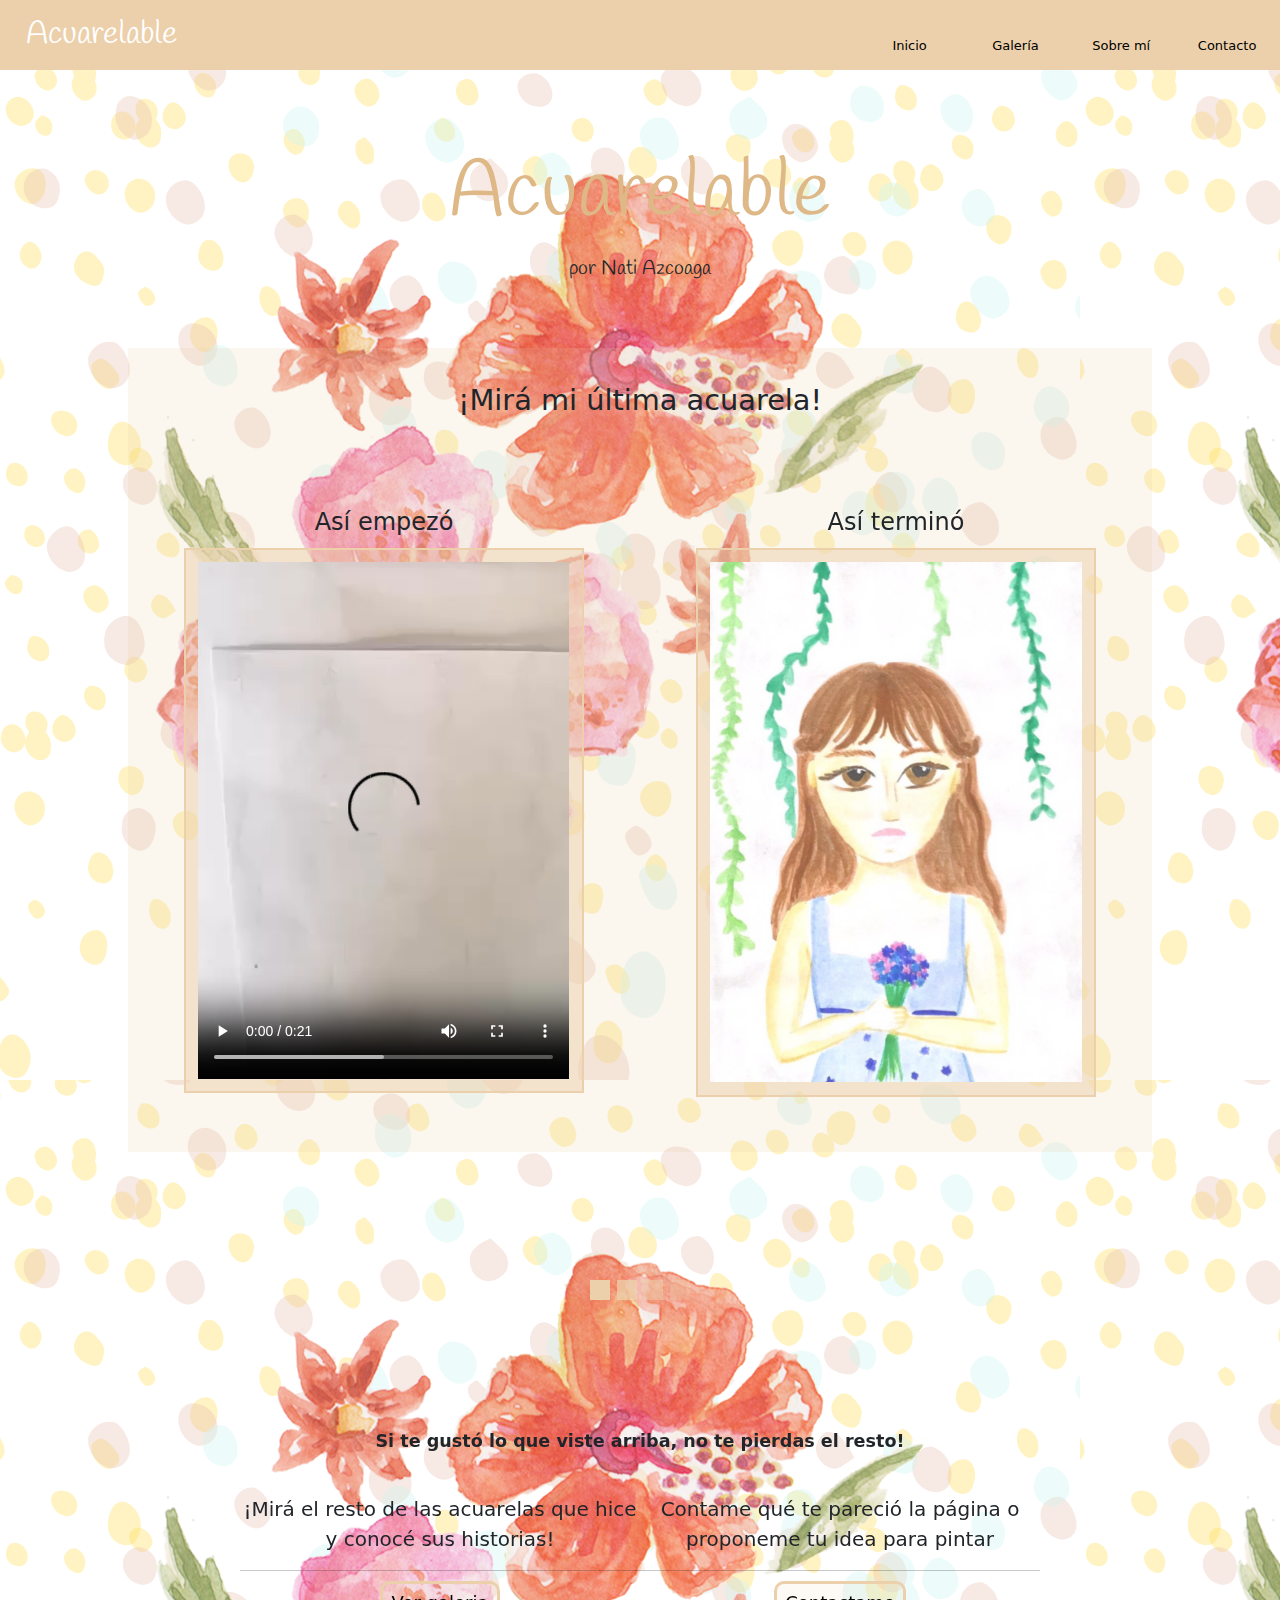
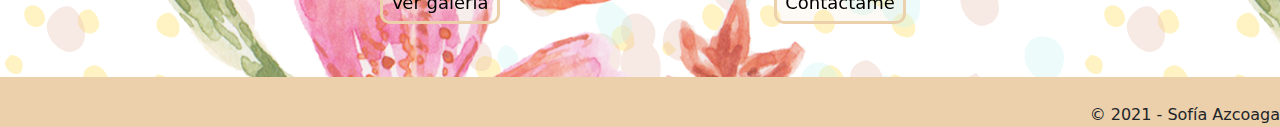
<file: index.html>
<!DOCTYPE html>
<html lang="en">
<head>
    <meta charset="UTF-8">
    <meta name="viewport" content="width=device-width, initial-scale=1.0">
    <title>Acuarelable</title>
    <link rel="stylesheet" href="style.css">
    <link rel="stylesheet" href="https://cdn.jsdelivr.net/npm/bootstrap@5.0.1/dist/css/bootstrap.min.css">
    <link rel="preconnect" href="https://fonts.gstatic.com">
    <link href="https://fonts.googleapis.com/css2?family=Handlee&family=Kalam:wght@300&family=Satisfy&display=swap" rel="stylesheet">
</head>
<body>
    <header id="contenedorHeader">
        <div class="itemHeader marca" ><a href="index.html">Acuarelable</a> </div>
        <div class="itemHeader marcaSmall"><a href="index.html">A</a></div>
       <div class="itemHeader contenidoMenu">
        <div id="contenedorMenu">
            <div class="itemMenu"> <a href="index.html">Inicio</a></div>
            <div class="itemMenu"> <a href="galeria.html">Galería</a></div>
            <div class="itemMenu"> <a href="#sobreMi">Sobre mí</a> </div>
            <div class="itemMenu"> <a href="contacto.html">Contacto</a> </div>
        </div>
    </div>
    </header>


<div id="banner">Acuarelable</div>
<div id="autor">por Nati Azcoaga</div>

<section class="content-fluid contenedorInicio">
<section class="contenedorIndex1">
    <div id="tituloInicio">¡Mirá mi última acuarela!</div>
    <div  class=" contenidoIndex1">
        <div class="tituloIndex">Así empezó</div>
        <div class="contenidoVideo">
        <div> 
            <video  controls loop autoplay id="videoIndex" src="imagenes/videoIndex.mp4"></video>
        </div>
        <div id="epigrafeVideo"></div>
    </div>
    </div>

    <div class="contenidoImagen contenidoIndex1">
        <div class="tituloIndex">Así terminó</div>
        <div>
            <img class="imgIndex" src="imagenes/fotoIndex.jpeg" alt="">
        </div>
    </div>
</section>
</section>
<div class="cuadrados">
    <div class="cuadrado1"></div>
    <div class="cuadrado2"></div>
    <div class="cuadrado3"></div>
    <div class="cuadrado4"></div>

</div>

<section class="contenedorPresentacion">
    <!--<div id="sobreMi" class="presentacion contenidoPresentacion">
        <div class="tituloSobreMi">
            <div>S</div>
            <div>O</div>
            <div>B</div>
            <div>R</div>
            <div>E</div>
            <div></div>
            <div>M</div>
            <div>Í</div>
        </div>
        <div class="contenidoImgPres">
            <div class="contenidoPresentacion">
                <img class="imagenPresentacion" src="imagenes/fotoPresentacion3.jpeg"  alt="">
            </div>
            <div class="parrafoPresentacion contenidoPresentacion">
                ¡Hola! Mi nombre es Natalia pero me pueden decir Nati. Tengo 22 años, estudio Publicidad y, en mi tiempo libre, me encanta pintar con acuarelas. Soy autodidacta y sé que me queda un largo camino de aprendizaje y diversión. ¿Me acompañás?
    
            </div>
        </div> -->
    </div>
    <div class="contenidoPresentacion contenidoPromocion ">
        <div  class=" contenedorPromocion">
            <div class="tituloPromocion">Si te gustó lo que viste arriba, no te pierdas el resto!</div>
            <div class="opcionesPromocion">
                <div class="opcionPromocion">
                    <div>¡Mirá el resto de las acuarelas que hice y conocé sus historias!</div>
                    <hr>
                    <div>
                        <a href="galeria.html">Ver galeria</a> </div>
                    </div>
                <div class="opcionPromocion">
                    
                    <div>Contame qué te pareció la página o proponeme tu idea para pintar</div>
                    <hr>
                <div><a href="contacto.html">Contactame</a> </div></div>
            </div>
        </div>
    </div>
</section>


<!--
<section class="contenedorPresentacion">
    <div class="contenedorImagen">
      <img class=" imagenPresentacion" src="imagenes/fotoPresentacion3.jpeg" alt="">
    </div>
    <div class="parrafoPresentacion">
        ¡Hola! Mi nombre es Natalia pero me pueden decir Nati. Tengo 22 años, estudio Publicidad y, en mi tiempo libre, me encanta pintar con acuarelas. Soy autodidacta y sé que me queda un largo camino de aprendizaje y diversión. ¿Me acompañás?
    </div>
</section>

-->
    <footer class="container-fluid">
        <div> &copy; 2021 - Sofía Azcoaga</div>
    </footer>

    
</body>
</html>
</file>
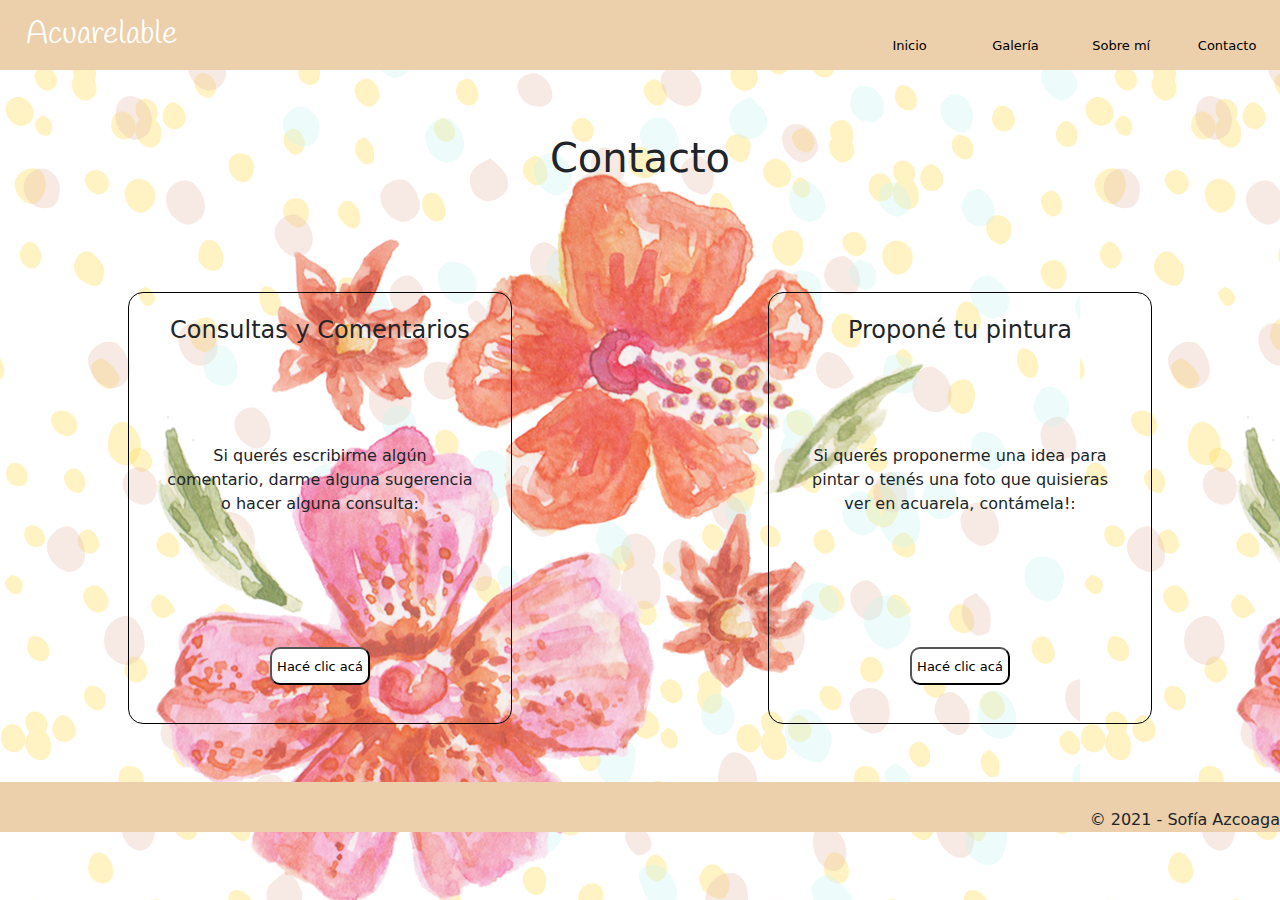
<file: contacto.html>
<!DOCTYPE html>
<html lang="en">
<head>
    <meta charset="UTF-8">
    <meta name="viewport" content="width=device-width, initial-scale=1.0">
    <title>Acuarelable - Contacto</title>
    <link rel="stylesheet" href="style.css">
    <link rel="stylesheet" href="https://cdn.jsdelivr.net/npm/bootstrap@5.0.1/dist/css/bootstrap.min.css">
    <link rel="preconnect" href="https://fonts.gstatic.com">
    <link href="https://fonts.googleapis.com/css2?family=Handlee&family=Kalam:wght@300&family=Satisfy&display=swap" rel="stylesheet">
</head>
<body>
    

    <header id="contenedorHeader">
        <div class="itemHeader marca" ><a href="index.html">Acuarelable</a> </div>
        <div class="itemHeader marcaSmall"><a href="index.html">A</a></div>
       <div class="itemHeader contenidoMenu">
        <div id="contenedorMenu">
            <div class="itemMenu"> <a href="index.html">Inicio</a></div>
            <div class="itemMenu"> <a href="galeria.html">Galería</a></div>
            <div class="itemMenu"> <a href="index.html#sobreMi">Sobre mí</a> </div>
            <div class="itemMenu"> <a href="contacto.html">Contacto</a> </div>
        </div>
    </div>
    </header>

    <h1>Contacto</h1>

    <section class="contenedorFormularios">

        <div class="contenedorFormulario">
                    <div class="opcionFormulario">
                    <div class="tituloForm">Consultas y Comentarios</div>
                    <p class="parrafoForm">Si querés escribirme algún comentario, darme alguna sugerencia o hacer alguna consulta:</p>
                    <button class="clicForm"> <a href="contactoComentario.html">Hacé clic acá</a> </button>
                    </div>
                </div>
                <div class="contenedorFormulario">
                    <div class="opcionFormulario">
                    <div class="tituloForm">Proponé tu pintura</div>
                    <p class="parrafoForm">Si querés proponerme una idea para pintar o tenés una foto que quisieras ver en acuarela, contámela!:</p>
                    <button class="clicForm"> <a href="contactoEncargo.html">Hacé clic acá</a> </button>
                    </div>
                </div>
    </section>

    <footer class="container-fluid">
        <div> &copy; 2021 - Sofía Azcoaga</div>
    </footer>

</body>
</html>
</file>
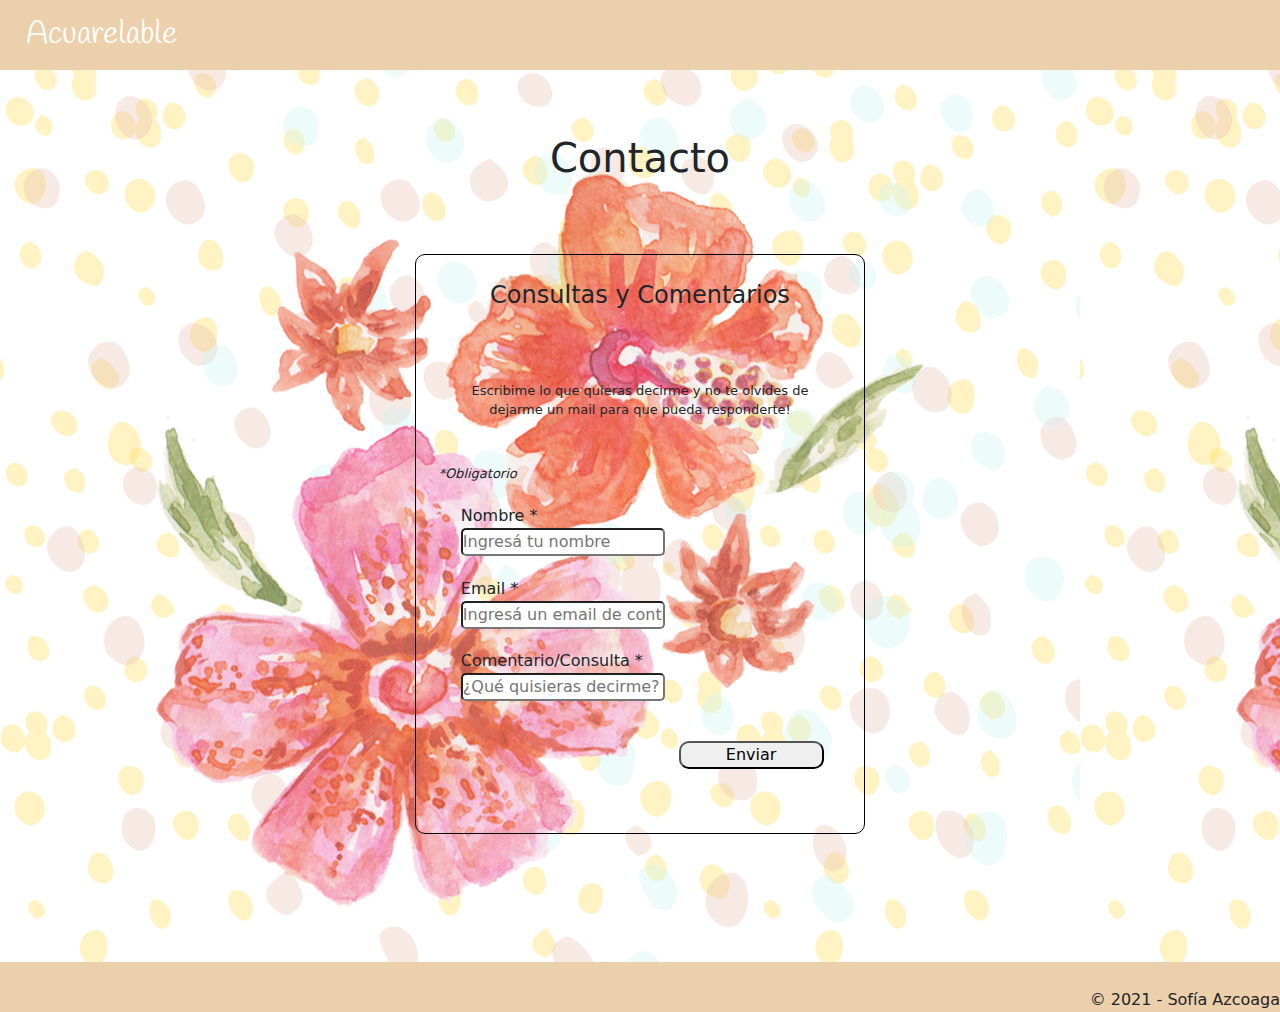
<file: contactoComentario.html>
<!DOCTYPE html>
<html lang="en">
    <head>
        <meta charset="UTF-8">
        <meta name="viewport" content="width=device-width, initial-scale=1.0">
        <title>Acuarelable - Contacto</title>
        <link rel="stylesheet" href="style.css">
        <link rel="stylesheet" href="https://cdn.jsdelivr.net/npm/bootstrap@5.0.1/dist/css/bootstrap.min.css">
        <link rel="preconnect" href="https://fonts.gstatic.com">
        <link href="https://fonts.googleapis.com/css2?family=Handlee&family=Kalam:wght@300&family=Satisfy&display=swap" rel="stylesheet">
    </head>
<body>
    <header id="contenedorHeader">
        <div class="itemHeader marca" ><a href="index.html">Acuarelable</a> </div>
        <div class="itemHeader marcaSmall"><a href="index.html">A</a></div>
       <div class="itemHeader contenidoMenu">
        <div id="contenedorMenu">
          <!--  <div class="itemMenu"> <a href="index.html">Inicio</a></div>
            <div class="itemMenu"> <a href="galeria.html">Galería</a></div>
            <div class="itemMenu"> <a href="sobreMi.html">Sobre mí</a> </div>
            <div class="itemMenu"> <a href="contacto.html">Contacto</a> </div>-->
        </div>
    </div>
    </header>
    <h1>Contacto</h1>
    <section >
        <div id="contenedorFormComentario">
            <div class="tituloForm">Consultas y Comentarios</div>
            <div class="explicacionForm">Escribime lo que quieras decirme y no te olvides de dejarme un mail para que pueda responderte!</div>
            <div class="campoObligatorio">*Obligatorio</div>
            <div id="formularioComentario">
            <form action="">
                <div>
                <label for="nombre">
                    <div class="nombreCampo">Nombre *</div>
                    <input class="campo" type="text" id="nombre" placeholder="Ingresá tu nombre">
                </label>
                </div>
                <div>
                <label for="email">
                    <div class="nombreCampo">Email *</div>
                    <input class="campo" type="email" id="email" placeholder="Ingresá un email de contacto">
                </label>
                </div>
                <div>
                <label for="comentario">
                    <div class="nombreCampo">Comentario/Consulta *</div>
                    <input class="campo" type="textarea" id="comentario" placeholder="¿Qué quisieras decirme?">
                </label>
                </div>
                <div class="enviar">
                    <button  class= "botonEnviar" type="submit">Enviar</button>
                </div>
            </form>
        </div>
        </div>
    </section>


    <footer class="container-fluid">
        <div> &copy; 2021 - Sofía Azcoaga</div>
    </footer>
</body>
</html>
</file>
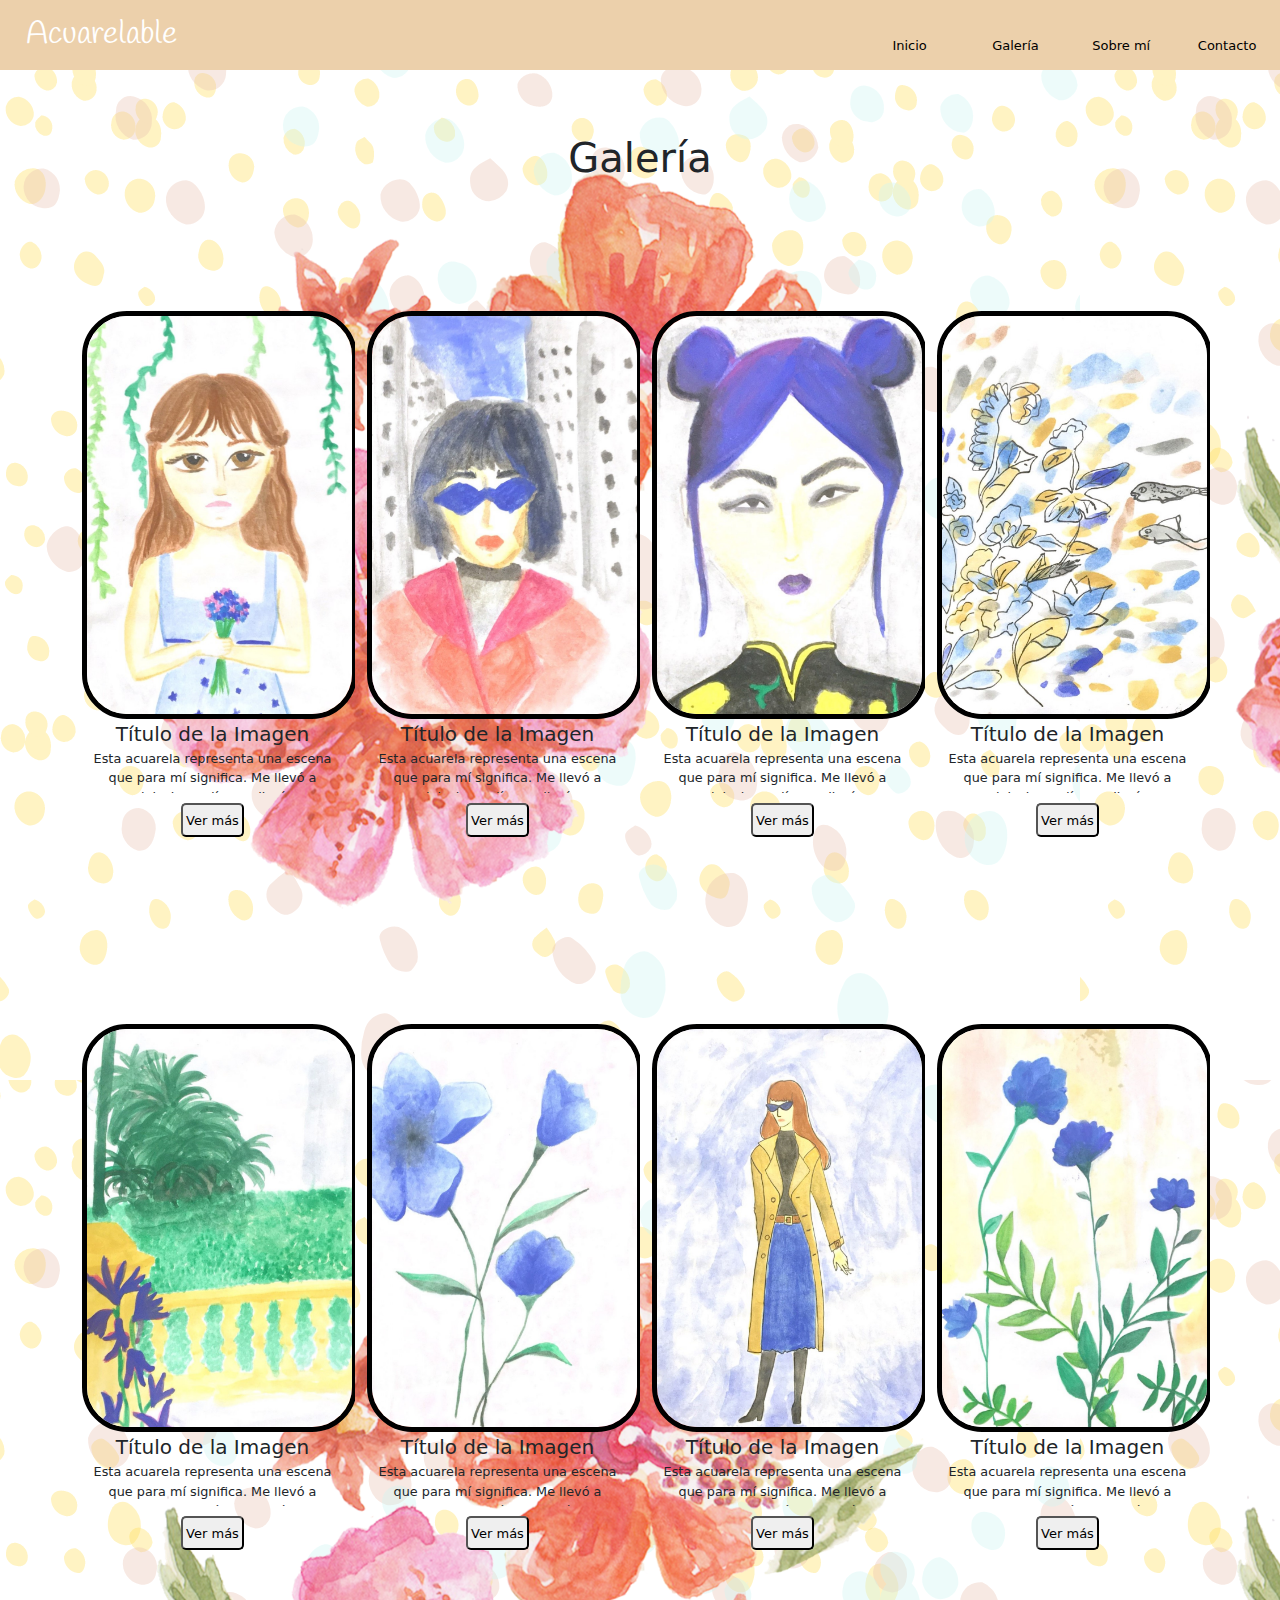
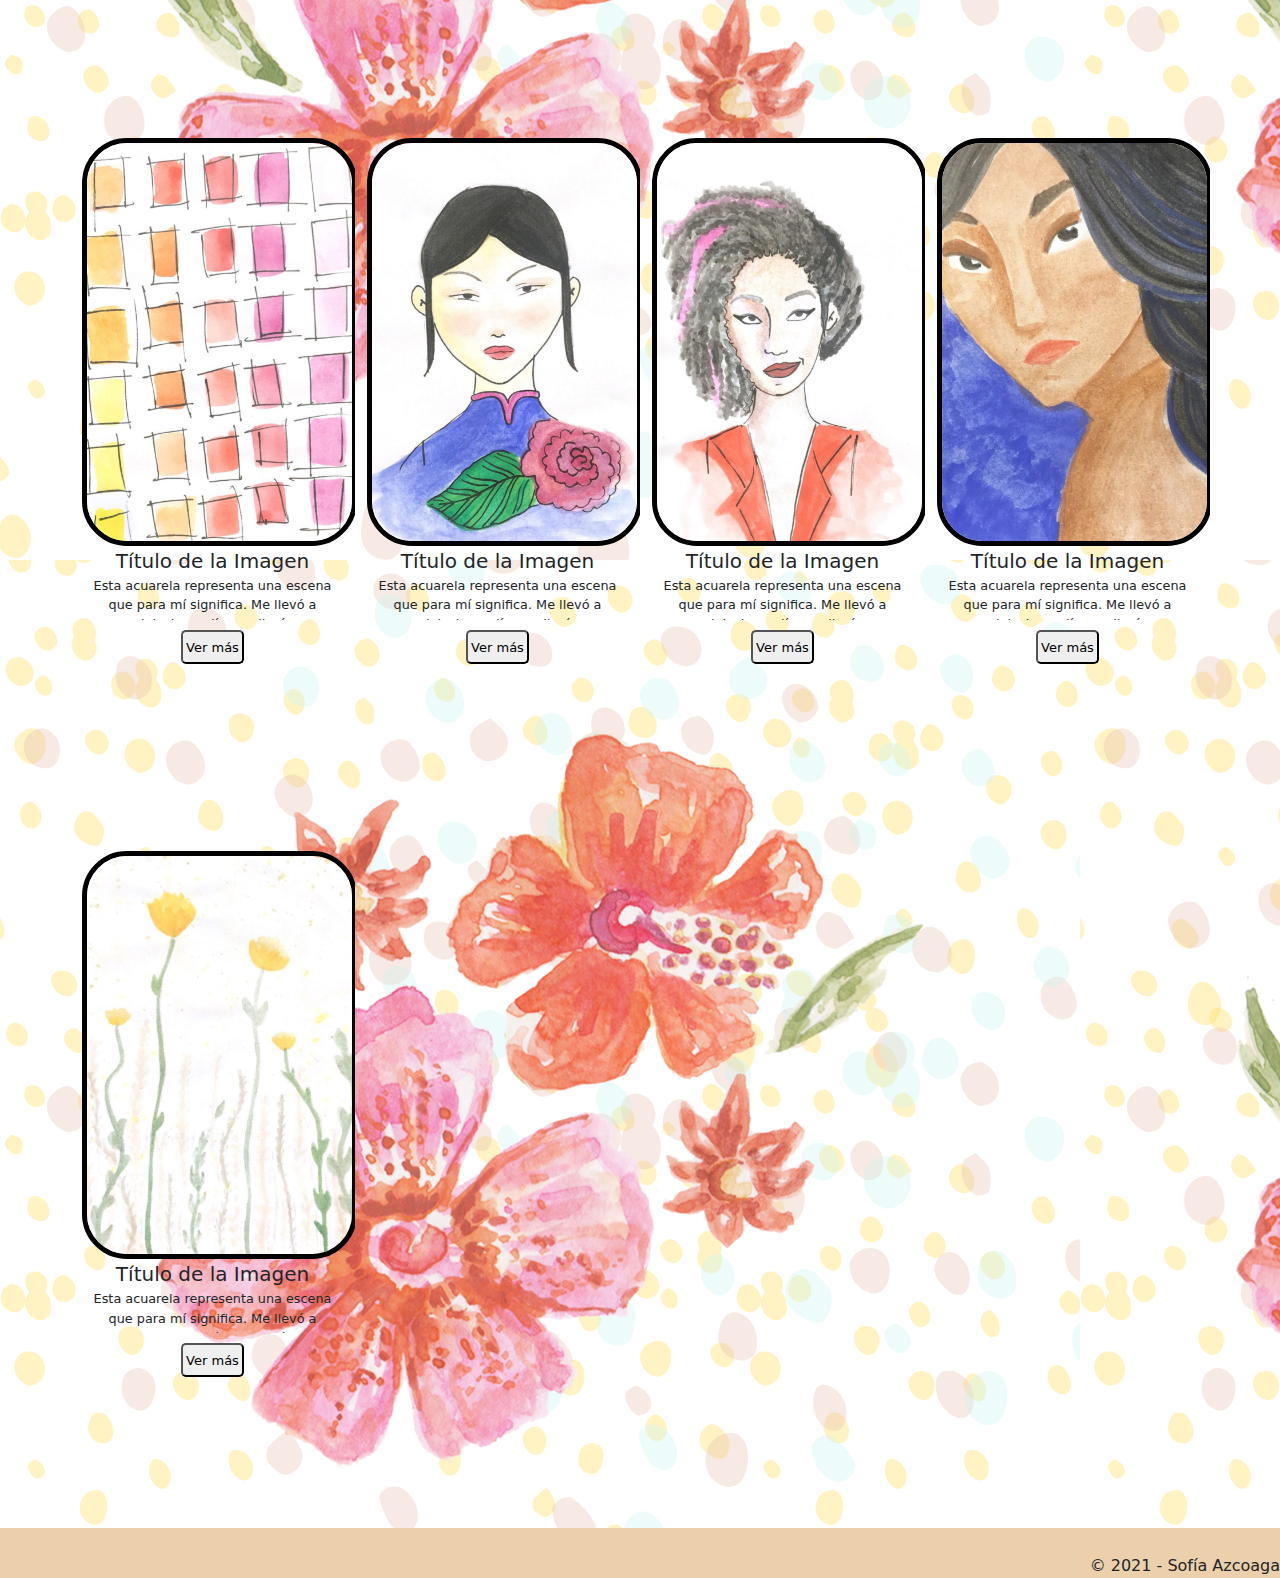
<file: galeria.html>
<!DOCTYPE html>
<html lang="en">
<head>
    <meta charset="UTF-8">
    <meta name="viewport" content="width=device-width, initial-scale=1.0">
    <title>Acuarelable - Galería</title>
    <link rel="stylesheet" href="style.css">
    <link rel="stylesheet" href="https://cdn.jsdelivr.net/npm/bootstrap@5.0.1/dist/css/bootstrap.min.css">
    <link rel="preconnect" href="https://fonts.gstatic.com">
    <link href="https://fonts.googleapis.com/css2?family=Handlee&family=Kalam:wght@300&family=Satisfy&display=swap" rel="stylesheet">
</head>
<body>
    
    <header id="contenedorHeader">
        <div class="itemHeader marca" ><a href="index.html">Acuarelable</a> </div>
        <div class="itemHeader marcaSmall"><a href="index.html">A</a></div>
       <div class="itemHeader contenidoMenu">
        <div id="contenedorMenu">
            <div class="itemMenu"> <a href="index.html">Inicio</a></div>
            <div class="itemMenu"> <a href="galeria.html">Galería</a></div>
            <div class="itemMenu"> <a href="index.html#sobreMi">Sobre mí</a> </div>
            <div class="itemMenu"> <a href="contacto.html">Contacto</a> </div>
        </div>
    </div>
    </header>

    <h1>Galería</h1>
<!--
    <section class="container-fluid justify-content-between ">
        <div class="container">
            <div class="row">
              <img src="imagenes/acuarela1.jpg" alt="" class="col-sm-12 col-md-6 col-lg-4 col-xl-3">
              <img src="imagenes/acuarela1.jpg" alt="" class="col-sm-12 col-md-6 col-lg-4 col-xl-3">
              <img src="imagenes/acuarela1.jpg" alt="" class="col-sm-12 col-md-6 col-lg-4 col-xl-3">
              <img src="imagenes/acuarela1.jpg" alt="" class="col-sm-12 col-md-6 col-lg-4 col-xl-3">
              <img src="imagenes/acuarela1.jpg" alt="" class="col-sm-12 col-md-6 col-lg-4 col-xl-3">
              <img src="imagenes/acuarela1.jpg" alt="" class="col-sm-12 col-md-6 col-lg-4 col-xl-3">
              <img src="imagenes/acuarela1.jpg" alt="" class="col-sm-12 col-md-6 col-lg-4 col-xl-3">
              <img src="imagenes/acuarela1.jpg" alt="" class="col-sm-12 col-md-6 col-lg-4 col-xl-3">
              <img src="imagenes/acuarela1.jpg" alt="" class="col-sm-12 col-md-6 col-lg-4 col-xl-3">
              <img src="imagenes/acuarela1.jpg" alt="" class="col-sm-12 col-md-6 col-lg-4 col-xl-3">
              <img src="imagenes/acuarela1.jpg" alt="" class="col-sm-12 col-md-6 col-lg-4 col-xl-3">
              <img src="imagenes/acuarela1.jpg" alt="" class="col-sm-12 col-md-6 col-lg-4 col-xl-3">
              
            </div>
        </div>
    </section>
-->
   <section class="container-fluid" id="galeria">
       <div class="container">
            <div class="row">
                <div class="col-sm-12 col-md-6 col-lg-4 col-xl-3 imagenContenedor"> <img class="acuarelaImagen" src="imagenes/foto01.jpg" alt=""> <div class="tituloImagen">Título de la Imagen</div> <div class="descripcionImagen">Esta acuarela representa una escena que para mí significa. Me llevó a pintarla un día que llovía</div> <button class="verMas"><a href="">Ver más</a></button></div>
                <div class="col-sm-12 col-md-6 col-lg-4 col-xl-3 imagenContenedor"> <img class="acuarelaImagen" src="imagenes/foto02.jpg" alt=""> <div class="tituloImagen">Título de la Imagen</div> <div class="descripcionImagen">Esta acuarela representa una escena que para mí significa. Me llevó a pintarla un día que llovía</div> <button class="verMas"><a href="">Ver más</a></button></div>
                <div class="col-sm-12 col-md-6 col-lg-4 col-xl-3 imagenContenedor"> <img class="acuarelaImagen" src="imagenes/foto03.jpg" alt=""> <div class="tituloImagen">Título de la Imagen</div> <div class="descripcionImagen">Esta acuarela representa una escena que para mí significa. Me llevó a pintarla un día que llovía</div> <button class="verMas"><a href="">Ver más</a></button></div>
                <div class="col-sm-12 col-md-6 col-lg-4 col-xl-3 imagenContenedor"> <img class="acuarelaImagen" src="imagenes/foto04.jpg" alt=""> <div class="tituloImagen">Título de la Imagen</div> <div class="descripcionImagen">Esta acuarela representa una escena que para mí significa. Me llevó a pintarla un día que llovía</div> <button class="verMas"><a href="">Ver más</a></button></div>
                <div class="col-sm-12 col-md-6 col-lg-4 col-xl-3 imagenContenedor"> <img class="acuarelaImagen" src="imagenes/foto05.jpg" alt=""> <div class="tituloImagen">Título de la Imagen</div> <div class="descripcionImagen">Esta acuarela representa una escena que para mí significa. Me llevó a pintarla un día que llovía</div> <button class="verMas"><a href="">Ver más</a></button></div>
                <div class="col-sm-12 col-md-6 col-lg-4 col-xl-3 imagenContenedor"> <img class="acuarelaImagen" src="imagenes/foto06.jpg" alt=""> <div class="tituloImagen">Título de la Imagen</div> <div class="descripcionImagen">Esta acuarela representa una escena que para mí significa. Me llevó a pintarla un día que llovía</div> <button class="verMas"><a href="">Ver más</a></button></div>
                <div class="col-sm-12 col-md-6 col-lg-4 col-xl-3 imagenContenedor"> <img class="acuarelaImagen" src="imagenes/foto07.jpg" alt=""> <div class="tituloImagen">Título de la Imagen</div> <div class="descripcionImagen">Esta acuarela representa una escena que para mí significa. Me llevó a pintarla un día que llovía</div> <button class="verMas"><a href="">Ver más</a></button></div>
                <div class="col-sm-12 col-md-6 col-lg-4 col-xl-3 imagenContenedor"> <img class="acuarelaImagen" src="imagenes/foto08.jpg" alt=""> <div class="tituloImagen">Título de la Imagen</div> <div class="descripcionImagen">Esta acuarela representa una escena que para mí significa. Me llevó a pintarla un día que llovía</div> <button class="verMas"><a href="">Ver más</a></button></div>
                <div class="col-sm-12 col-md-6 col-lg-4 col-xl-3 imagenContenedor"> <img class="acuarelaImagen" src="imagenes/foto09.jpg" alt=""> <div class="tituloImagen">Título de la Imagen</div> <div class="descripcionImagen">Esta acuarela representa una escena que para mí significa. Me llevó a pintarla un día que llovía</div> <button class="verMas"><a href="">Ver más</a></button></div>
                <div class="col-sm-12 col-md-6 col-lg-4 col-xl-3 imagenContenedor"> <img class="acuarelaImagen" src="imagenes/foto010.jpg" alt=""> <div class="tituloImagen">Título de la Imagen</div> <div class="descripcionImagen">Esta acuarela representa una escena que para mí significa. Me llevó a pintarla un día que llovía</div> <button class="verMas"><a href="">Ver más</a></button></div>
                <div class="col-sm-12 col-md-6 col-lg-4 col-xl-3 imagenContenedor"> <img class="acuarelaImagen" src="imagenes/foto011.jpg" alt=""> <div class="tituloImagen">Título de la Imagen</div> <div class="descripcionImagen">Esta acuarela representa una escena que para mí significa. Me llevó a pintarla un día que llovía</div> <button class="verMas"><a href="">Ver más</a></button></div>
                <div class="col-sm-12 col-md-6 col-lg-4 col-xl-3 imagenContenedor"> <img class="acuarelaImagen" src="imagenes/foto012.jpg" alt=""> <div class="tituloImagen">Título de la Imagen</div> <div class="descripcionImagen">Esta acuarela representa una escena que para mí significa. Me llevó a pintarla un día que llovía</div> <button class="verMas"><a href="">Ver más</a></button></div>
                <div class="col-sm-12 col-md-6 col-lg-4 col-xl-3 imagenContenedor"> <img class="acuarelaImagen" src="imagenes/foto013.jpg" alt=""> <div class="tituloImagen">Título de la Imagen</div> <div class="descripcionImagen">Esta acuarela representa una escena que para mí significa. Me llevó a pintarla un día que llovía</div> <button class="verMas"><a href="">Ver más</a></button></div>
            </div>
        </div>
   </section>



   <footer class="container-fluid">
       <div> &copy; 2021 - Sofía Azcoaga</div>
   </footer>
</body>
</html>
</file>
<file: style.css>
*{
    margin: 0;
    padding: 0;
    box-sizing: border-box;
}


body{
    background-image: url(imagenes/Acuarelable.png);
}
header{
    height: 70px;
    position: sticky;
    top: 0;
    background-color: rgba(236, 208, 171, 1) ; 
}

#contenedorHeader{
    display: flex;
    justify-content: space-between;
    align-items: flex-end;
}

#contenedorHeader .marca a{
    font-size: 200%;
    color: white;
}

.marca, .marcaSmall{
    width: 30%;
    align-self: center;
    font-family: 'Handlee', cursive;
    color: white;
    padding-left: 2%; 
}

.cuadrados{
    display: flex;
    width: 100px;
    flex-wrap: wrap;
    margin: 10% auto;
    justify-content: space-between;
}

.cuadrado1, .cuadrado2, .cuadrado3, .cuadrado4{
    width:20%;
    height: 20px;
}

.cuadrado1{
    background-color: rgba(236, 208, 171, 1);
}
.cuadrado2{
    background-color: rgba(236, 208, 171, 0.75);
}
.cuadrado3{
    background-color: rgba(236, 208, 171, 0.5);
}
.cuadrado4{
    background-color: rgba(236, 208, 171, 0.25);
}

.contenidoMenu{
    width: 65%;
}

#contenedorMenu{  
    display: flex;
    padding: 0;
    justify-content: flex-end;
    align-self: flex-end;
}

.itemMenu{
    width: 12%;
    border-radius: 5px;
    height: auto;
    text-align: center;
    align-self: flex-end;
    margin: 0 3px;
    font-size: 25px;
    padding-bottom: 10px;  
}

#contenedorMenu .itemMenu a{
    padding:5%;
    border-radius: 10px;
}

#contenedorMenu .itemMenu a:hover{
    background-color: rgba(255, 255, 255, 0.5);
}

#banner{
    text-align: center;
    padding: 5%;
    padding-bottom: 0;
    font-size: 80px;
    font-family: 'Handlee', cursive;
    color:burlywood;  
}

#autor{
    text-align: center;
    font-family: 'Handlee', cursive;
    font-size: 20px;
    padding-bottom: 5%;
}

.contenedorIndex1{
    display: flex;
    flex-wrap: wrap;
    background-color: rgba(236, 208, 171, 0.2);
    width: 80%;
    margin: 0 auto;
}

.contenidoIndex1{
    width: 50%;
    text-align: center;
    padding:5%; 
}

.imgIndex{
    width: 400px;
    border: 2px solid rgba(236, 208, 171, 1);
    background-color: rgba(236, 208, 171, 0.5);
    padding: 3%;
}

#videoIndex{
    width: 400px;
    max-width: 100%;
    padding:3%;
    border: 2px solid rgba(236, 208, 171, 1);
    background-color: rgba(236, 208, 171, 0.5); 
}

#tituloInicio{
    width: 100%;
    text-align: center;
    font-size: 180%;
    padding: 3%;
}

.tituloIndex{
    font-size: 150%;
    padding-bottom: 2%;
}

.contenedorPromocion, .opcionesPromocion{
    display: flex;
    flex-wrap: wrap;
    margin: 0 auto;  
}

.tituloPromocion{
    width: 100%;
    text-align: center;
    font-size: 110%;
    font-weight: bolder;   
}

.opcionPromocion{
    width: 100%;
    text-align: center;
    margin: 5% auto;
    max-width: 400px;
}

.opcionPromocion div{
    font-size: 20px;
}

.opcionPromocion div a{
    font-size: 90%;
    border: 3px solid rgba(236, 208, 171, 1);
    padding: 2%;
    border-radius: 10px;
    background-color: rgba(236, 208, 171, 0.1);
}

.opcionPromocion div a:hover{
    background-color: rgba(236, 208, 171, 0.7);
}

.imagenPresentacion{  
   width: 250px;
}

.presentacion{
    display: flex;
    width: 50%;
}

.parrafoPresentacion{
    max-width: 30%;
    text-align: justify;
    font-size: 105%;  
}

.tituloSobreMi{
    width: 10%;
    padding: 2%;
    font-size: 200%;
    font-family: 'Handlee', cursive;
    background-color: rgba(236, 208, 171, 0.75);
}

.contenidoPromocion{
    width: 100%;
}

.contenedorPresentacion{
    display: flex;
    flex-wrap: wrap;
}

.contenidoImgPres{
    display: flex;
    flex-wrap: wrap;  
}

h1{
    text-align: center;
    font-size: 300%;
    padding: 5%;
}

.acuarelaImagen{
    max-width: 306px;
    max-height: 407.913px;
    border-radius: 45px; 
    border: 5px solid black;
    
    
}

.imagenContenedor{
    text-align: center;
    overflow: hidden;
    margin-bottom: 50px;
    padding: 5%;
   
    
}

.tituloImagen{
    font-size: 125%;
    
    
}

.descripcionImagen{
    font-size: 80%;
    height: 8%;
    overflow: hidden;
    max-width: 290px;
    margin-left: auto;
    margin-right: auto; 
}

div a{
    font-size: small;
    color:black;
    text-decoration: none;   
}

div a:visited{
    text-decoration: none;
    color:black;
}

footer{
    height: 50px;
   position: relative;
    text-align: right;
    margin-top: 20px;
    background-color: rgba(236, 208, 171, 1) ;
    
}

footer div{
    position: absolute;
    bottom: 0;
    right: 0;
}

.verMas{
    border-radius: 5px;
    margin: 10px;
    padding: 3px;
}

/*Contacto Pagina principal*/

.contenedorFormularios{
    display: flex;
    flex-wrap: wrap;
    justify-content: space-around;    
}

.contenedorFormulario{
    border: 1px solid black;
    text-align: center;
    margin: 3%;
    border-radius: 15px;
}

.tituloForm{
    font-size: 150%;
    padding: 5%;
}

.parrafoForm{
    font-size: 100%;
    padding: 20% 10%;
}

.clicForm{
    margin: 10% 0;
    border-radius: 10px;
    padding: 5px;
    background-color: white;    
}

#contenedorFormComentario{
    text-align: center;
    border: 1px solid black;
    margin: 0 auto;
    margin-bottom: 10%;
    max-width: 450px;
    height: auto;
    border-radius: 10px;
    padding-bottom: 5%;    
}

.explicacionForm{
    font-size: small;
    padding: 10%;
}

.campoObligatorio{
    font-size: small;
    text-align: left;
    padding-left: 5%;
    font-style: italic;
}

#formularioComentario{
    text-align: left;
    padding-left: 10%;
}

.nombreCampo{
    padding-top: 10%;
}

.campo{
    border-radius: 5px;
    width: 100%;
}

.enviar{
    text-align: right;
    padding-right: 10%;
    padding-top: 10%;
}

.botonEnviar{
    border-radius: 10px;
    padding: 0 5%;
    width:  40%;
}

/* MEDIA QUERIES */

/*MEDIA GRANDE--------*/
@media screen and (min-width: 901px) {
   
    .marcaSmall{
        display: none;
    }

/*Formularios*/
    .contenedorFormulario{
        width: 30%;
    }

    #contenedorFormComentario{
        width: 50%;
    }

    .imagenPresentacion{
        max-width: 300px;
    }

    #videoIndex, .imgIndex{
        max-width: 100%;
    }
    
   }


/*MEDIA MEDIANO ---------- */
   
@media screen  and (min-width: 701px) and (max-width:900px) {
    #contenedorHeader{
        justify-content: flex-end;
    }
       .itemMenu{
          width: 25%;
          padding:5px;
          font-size: 10px;         
      }
   
      .marca{
          display: none;
      }
   
      #contenedorHeader .marcaSmall a{
          font-size: 250%;
          border: 1px solid black;
          border-radius: 100%;
          padding: 2px 15px;
      }

      .contenedorFormulario{
        width: 60%;
        max-width: 295px;
    }

    #contenedorFormComentario{
        width: 60%;
    }

    .contenidoIndex1{
        width: 50%;
    }
    
    #videoIndex, .imgIndex{
        width:  250px; 
    }

    .contenedorPresentacion{
        flex-direction: column-reverse;
        width: 100%; 
    }

    .contenidoPresentacion{
        width: 80%;
        text-align: justify;
    }
 
    .imagenPresentacion{
        max-width: 100%;
        width: 100%;
    }
    
 
    .presentacion{
        display: flex;
        flex-wrap: wrap;
        margin: 0 25%;
    }
 
    .tituloSobreMi{
        width: 10%;
         display: flex;
         flex-wrap: wrap;
         font-size: 100%;
         background-color: rgba(236, 208, 171, 0.75);
         padding: 0 5%;
         font-family: 'Handlee', cursive; 
    }
 
    .contenidoImgPres{
        width: 50%;
    }
 
    .parrafoPresentacion{
        background-color: rgba(236, 208, 171, 0.2);
        max-width: 100%;
    }
   
    .opcionPromocion{
        width: 40%;
        max-width: 300px;
        padding: 4% 1%;
    }
    
    .contenedorPromocion{
        padding: 10% 0 ;
    }

    .contenidoPromocion{
        width: 100%;
    }


}



/*MEDIA CHIQUITO -----------------------*/

@media screen and (max-width: 700px) and (min-width: 401px){
   
 #contenedorHeader{
     justify-content: flex-end;
 }
    .itemMenu{
       width: 25%;
       padding:5px;
       font-size: 10px;
       
      
   }

   .marca{
       display: none;
   }

   #contenedorHeader .marcaSmall a{
       font-size: 250%;
       border: 1px solid black;
       border-radius: 100%;
       padding: 2px 15px;
       
   }

   .contenedorFormulario{
       width: 60%;
       max-width: 295px;
   }

   #contenedorFormComentario{
       width: 80%;
   }

   .contenidoIndex1{
       width: 100%;
   }

   #videoIndex, .imgIndex{
       width: 300px;
   }
   
   .contenedorPresentacion{
       flex-direction: column-reverse;
       
   }
   .contenidoPresentacion{
       width: 80%;
       text-align: justify;
       
    
   }

   .imagenPresentacion{
       max-width: 100%;
       width: 100%;
   }
   

   .presentacion{
       display: flex;
       flex-wrap: wrap;
       margin: 0 auto;
   }

   .tituloSobreMi{
       width: 20%;
        display: flex;
        flex-wrap: wrap;
        font-size: 150%;
        background-color: rgba(236, 208, 171, 0.75);
        padding: 0 10%;
        font-family: 'Handlee', cursive;
        
   }

   
   .contenidoImgPres{
       width: 80%;
   }

   .parrafoPresentacion{
       background-color: rgba(236, 208, 171, 0.2);
       max-width: 100%;
   }

   .opcionPromocion{
       width: 100%;
       padding: 10%;
   }

   .contenidoPromocion{
       margin: 0 auto;
   }
   .contenedorPromocion{
       padding-bottom: 30%;
       width: 100%;
       
   }
}



/*EXTRA SMALL -----------------------*/

@media screen and (max-width: 400px) and (min-width: 0px){

    body{
        overflow: scroll;
    }
   
    #contenedorHeader{
       
    }

    .itemMenu{
        width: 25%;
    }

    .contenidoMenu{
        width: 100%;
    }
       
   
      #banner{
          font-size: 200%;
      }

      #autor{
          font-size: 100%;
      }
      .marca{
          display: none;
      }
   
      #contenedorHeader .marcaSmall {
          display: none;
      }
   
      .contenedorFormulario{
          width: 60%;
          max-width: 295px;
      }
   
      #contenedorFormComentario{
          width: 80%;
      }
   
      .contenidoIndex1{
          width: 100%;
      }
   
      #videoIndex, .imgIndex{
          width: 180px;
      }
      
      #tituloInicio, .tituloIndex{
          font-size: 100%;
      }
      
      .contenedorPresentacion{
          flex-direction: column-reverse;
          
      }
      .contenidoPresentacion{
          width: 80%;
          text-align: justify;
          
       
      }
   
      .imagenPresentacion{
          max-width: 100%;
          width: 100%;
      }
      
   
      .presentacion{
          display: flex;
          flex-wrap: wrap;
          margin: 0 auto;
      }
   
      .tituloSobreMi{
          width: 20%;
           display: flex;
           flex-wrap: wrap;
           font-size: 150%;
           background-color: rgba(236, 208, 171, 0.75);
           padding: 0 10%;
           font-family: 'Handlee', cursive;
           
      }
   
      
      .contenidoImgPres{
          width: 80%;
      }
   
      .parrafoPresentacion{
          background-color: rgba(236, 208, 171, 0.2);
          max-width: 100%;
      }
   
      .opcionPromocion{
          width: 100%;
          padding: 10%;
      }
   
      .contenidoPromocion{
          margin: 0 auto;
      }
      .contenedorPromocion{
          padding-bottom: 30%;
          width: 100%;
          
      }
   }
</file>
